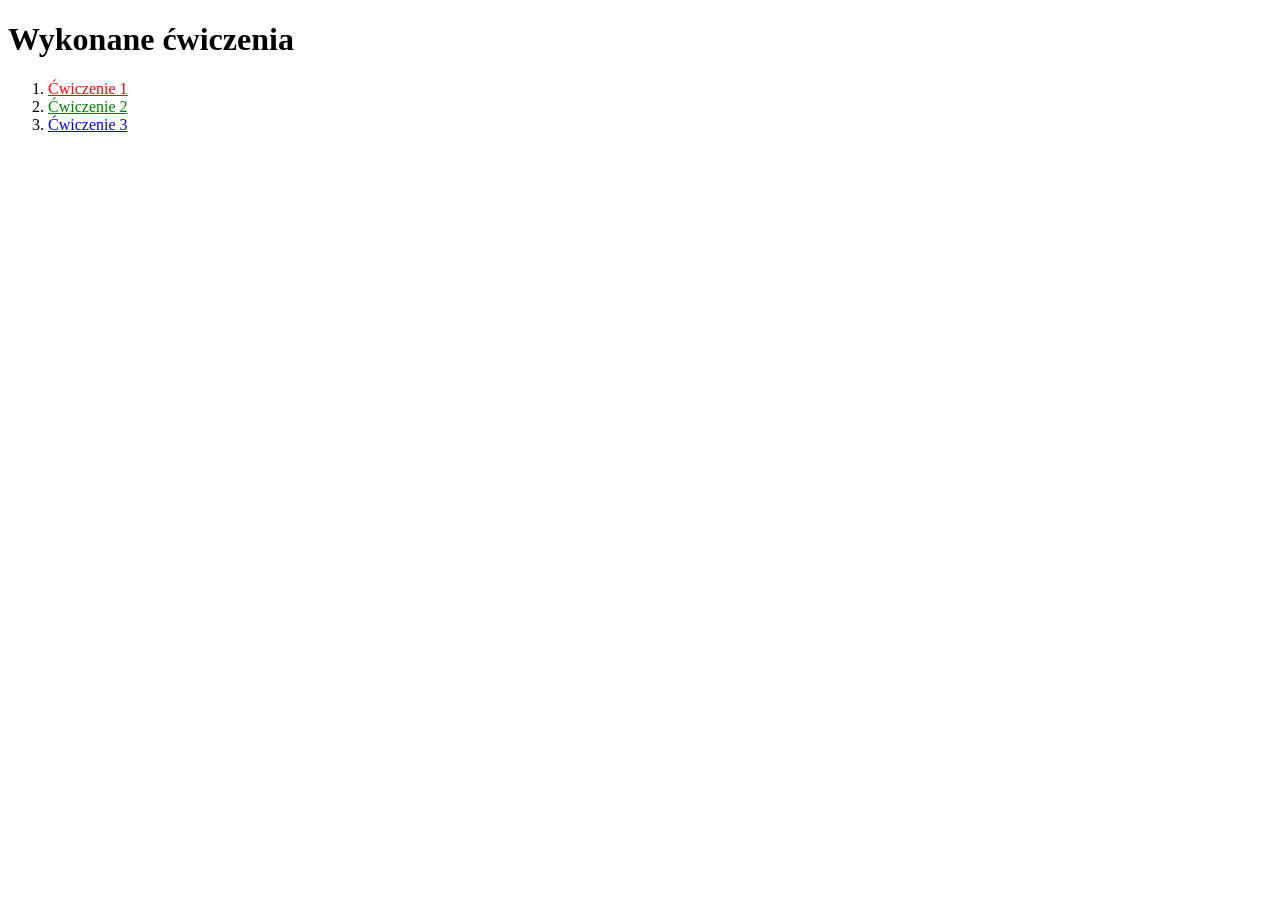
<file: lab1/index.html>
<!DOCTYPE html>
<html lang="en">
<head>
    <meta charset="UTF-8">
    <meta name="viewport" content="width=device-width, initial-scale=1.0">
    <title>Lab 1</title>
    <link rel="stylesheet" href="style.css">
</head>
<body>
    <h1>Wykonane ćwiczenia</h1>
    <ol>
        <li><a class="a1" href="cwiczenie1.html">Ćwiczenie 1</a></li>
        <li><a class="a2" href="cwiczenie2.html">Ćwiczenie 2</a></li>
        <li><a class="a3" href="cwiczenie3.html">Ćwiczenie 3</a></li>
    </ol>
</body>
</html>
</file>
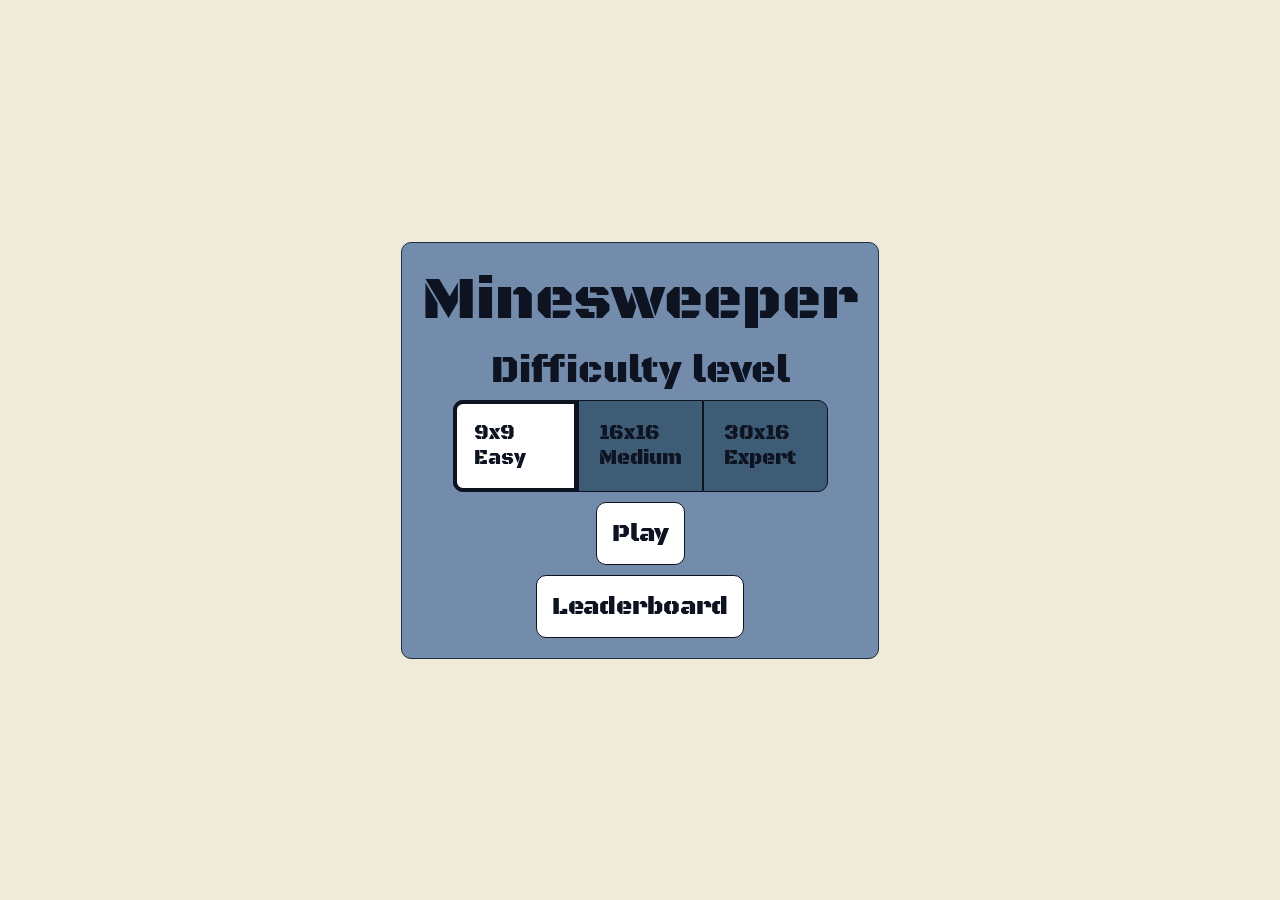
<file: lab2/index.html>
<!DOCTYPE html>
<html lang="pl">
<head>
    <meta charset="UTF-8">
    <meta name="viewport" content="width=device-width, initial-scale=1.0">
    <title>Minesweeper</title>
    <link rel="icon" href="./img/icon.png" type="image/png">
    <link rel="stylesheet" href="style.css">
    <link rel="preconnect" href="https://fonts.googleapis.com">
    <link rel="preconnect" href="https://fonts.gstatic.com" crossorigin>
    <link href="https://fonts.googleapis.com/css2?family=Black+Ops+One&display=swap" rel="stylesheet">
    <script src="script.js" defer></script>
</head>
<body>
    <div id="wrapper">
        <div class="page" id="start-page">
            <h1>Minesweeper</h1>
            <div class="board-size-selection" id="board-size-selection">
                <h2>Difficulty level</h2>
                <div class="board-size-selector">
                    <button value="0">
                        <span>9x9</span>
                        <span>Easy</span>
                    </button>
                    <button value="1">
                        <span>16x16</span>
                        <span>Medium</span>
                    </button>
                    <button value="2">
                        <span>30x16</span>
                        <span>Expert</span>
                    </button>
                </div>
            </div>
            <button class="action play">Play</button>
            <button class="action leaderboard">Leaderboard</button>
        </div>
        <div class="page" id="board-page">
            <div id="stats">
                <h2 id="mines-left">Mines left: <span></span></h2>
                <h2 id="time">Time: <span></span></h2>
            </div>
            <div id="board">
                
            </div>
            <h2 id="message"></h2>
            <div id="navigation">
                <button class="action main-menu">Main menu</button>
                <button class="action leaderboard">Leaderboard</button>
            </div>
        </div>
        <div class="page" id="leaderboard-page">
            <h1>Leaderboard</h1>
            <div class="board-size-selection" id="leaderboard-board-size-selection">
                <h2>Difficulty level</h2>
                <div class="board-size-selector">
                    <button value="0">
                        <span>9x9</span>
                        <span>Easy</span>
                    </button>
                    <button value="1">
                        <span>16x16</span>
                        <span>Medium</span>
                    </button>
                    <button value="2">
                        <span>30x16</span>
                        <span>Expert</span>
                    </button>
                </div>
            </div>
            <ol id="leaderboard-list">

            </ol>
            <button class="action main-menu">Main menu</button>
        </div>
    </div>
</body>
</html>
</file>
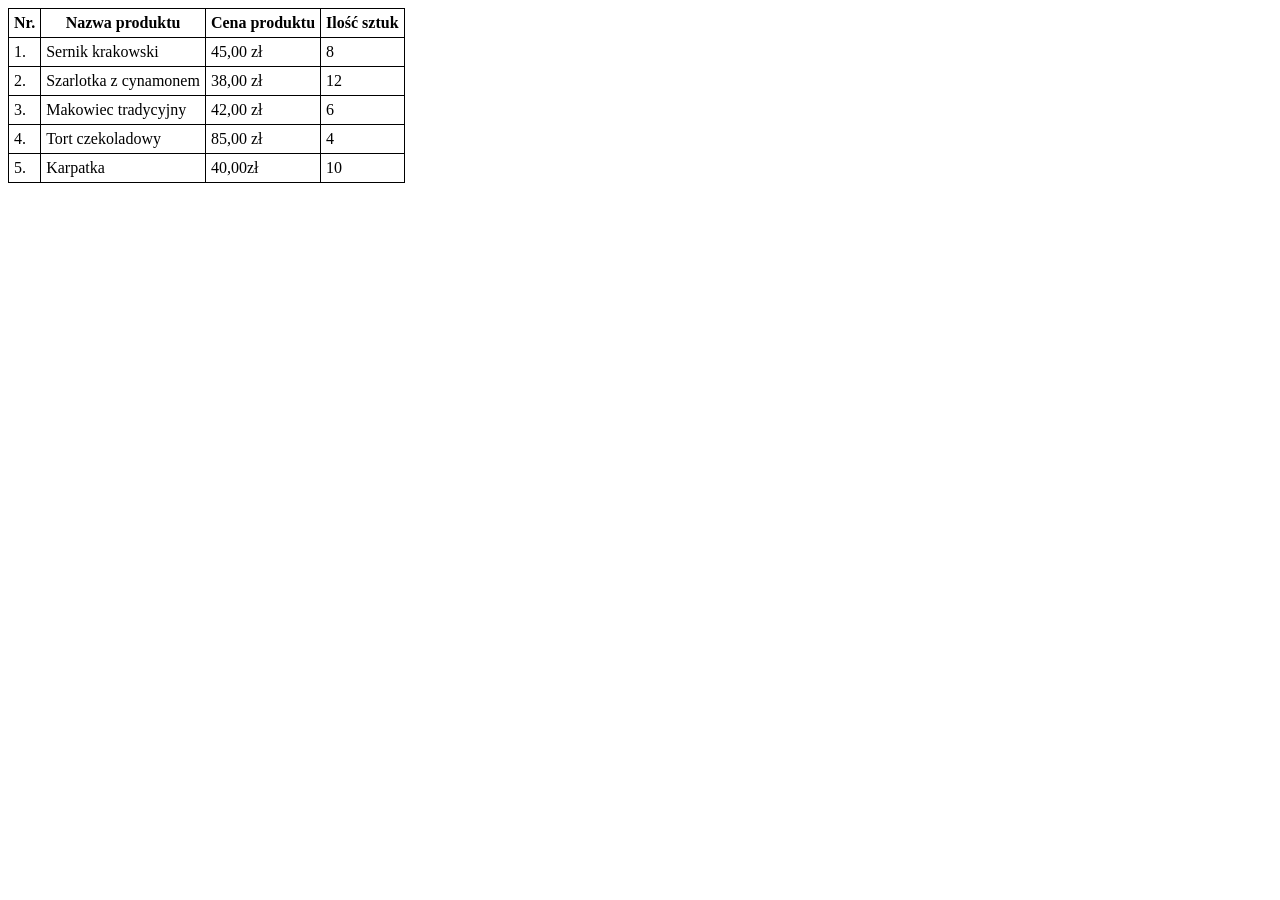
<file: lab1/cwiczenie2.html>
<!DOCTYPE html>
<html lang="en">
<head>
    <meta charset="UTF-8">
    <meta name="viewport" content="width=device-width, initial-scale=1.0">
    <title>Lab 1 - ćwiczenie 2</title>
    <link rel="stylesheet" href="style.css">
</head>
<body>
    <table>
        <tr>
            <th>Nr.</th>
            <th>Nazwa produktu</th>
            <th>Cena produktu</th>
            <th>Ilość sztuk</th>
        </tr>
        <tr>
            <td>1.</td>
            <td>Sernik krakowski</td>
            <td>45,00 zł</td>
            <td>8</td>
        </tr>
        <tr>
            <td>2.</td>
            <td>Szarlotka z cynamonem</td>
            <td>38,00 zł</td>
            <td>12</td>
        </tr>
        <tr>
            <td>3.</td>
            <td>Makowiec tradycyjny</td>
            <td>42,00 zł</td>
            <td>6</td>
        </tr>
        <tr>
            <td>4.</td>
            <td>Tort czekoladowy</td>
            <td>85,00 zł</td>
            <td>4</td>
        </tr>
        <tr>
            <td>5.</td>
            <td>Karpatka</td>
            <td>40,00zł</td>
            <td>10</td>
        </tr>
    </table>
</body>
</html>
</file>
<file: lab1/style.css>
.name {
    color: lime;
}

.square {
    width: 100px;
    height: 100px;
}

.s1 {
    background-color: blue;
}

.s2 {
    background-color: blueviolet;
}

.s3 {
    background-color: chocolate;
}

.s4 {
    background-color: darkgreen;
}

.s5 {
    background-color: deeppink;
}

.top {
    display: flex;
    flex-direction: row;
    gap: 5px;
}

.bottom {
    display: flex;
    flex-direction: row;
    gap: 5px;
}

.wrapper {
    display: flex;
    flex-direction: column;
    gap: 5px;
    align-items: center;
}

table, th, td {
    border: 1px solid black;
    border-collapse: collapse;
}

th, td {
    padding: 5px;
}

.a1 {
    color: red;
}

.a2 {
    color: green;
}

.a3 {
    color: blue;
}
</file>
<file: lab2/style.css>
:root {
    --main-bg-color: #f0ebd8;
    --secondary-bg-color: #748cab;
    --main-color: #1d2d44;
    --secondary-color: #3e5c76;
    --trietary-color: #0d1321;
    --tile-scale: 1;
}

* {
    padding: 0;
    margin: 0;
    box-sizing: border-box;
    color: var(--trietary-color);
    font-family: "Black Ops One", system-ui;
    font-weight: 400;
    font-style: normal;
}

.hidden {
    display: none!important;
}

#wrapper {
    min-width: 100%;
    min-height: 100dvh;
    background-color: var(--main-bg-color);
    display: flex;
    align-items: center;
    justify-content: center;
    flex-shrink: 0;
}

body {
    width: 100%;
    overflow: auto;
    display: flex;
}

.page {
    background-color: var(--secondary-bg-color);
    border: 1px solid var(--main-color);
    border-radius: 10px;
    padding: 20px;
    margin: 10px;
    font-size: 30px;
    display: flex;
    flex-direction: column;
}

@media screen and (width <= 600px) {
    .page {
        padding: 10px;
        margin: 5px;
        font-size: 20px;
    }
}

#start-page, #leaderboard-page {
    align-items: center;
    gap: 10px;
}

#board-page {
    gap: 5px;
}

.board-size-selection {
    display: flex;
    flex-direction: column;
    align-items: center;
    gap: 5px;
    font-size: 25px;
}

@media screen and (width <= 600px) {
    .board-size-selection {
        font-size: 15px;
    }
}

.board-size-selector {
    display: inline-grid;
    grid-template-columns: 1fr 1fr 1fr;
    gap: 0;
}

.board-size-selector button {
    border: 1px solid var(--trietary-color);
    padding: 20px;
    font-size: 20px;
    background-color: var(--secondary-color);
    color: white;
    display: flex;
    flex-direction: column;
}

@media screen and (width <= 600px) {
    .board-size-selector button {
        padding: 10px;
        font-size: 15px;
    }
}

.board-size-selector button:hover {
    outline: 4px solid var(--trietary-color);
    outline-offset: -4px;
}

.board-size-selector button:first-child {
    border-radius: 10px 0 0 10px;
}
.board-size-selector button:last-child {
    border-radius: 0 10px 10px 0;
}

.board-size-selector button.active {
    background-color: white;
    color: var(--trietary-color);
    outline: 4px solid var(--trietary-color);
    outline-offset: -4px;
}

.action {
    border: 1px solid var(--trietary-color);
    padding: 15px;
    font-size: 25px;
    border-radius: 10px;
    background-color: white;
}

@media screen and (width <= 600px) {
    .action {
        padding: 10px;
        font-size: 15px;
    }
}

.action:hover {
    outline: 4px solid var(--trietary-color);
    outline-offset: -4px;
}

#board {
    display: flex;
    flex-direction: column;
}

.board-row {
    display: flex;
}

.board-tile {
    width: 30px;
    height: 30px;
}

@media screen and (width <= 600px) {
    .board-tile {
        width: calc(30px * var(--tile-scale));
        height: calc(30px * var(--tile-scale));
    }
}

#stats {
    font-size: 12px;
    display: flex;
    justify-content: space-between;
    font-variant-numeric: tabular-nums;
}

#time span {
    display: inline-block;
    text-align: end;
    width: 3ch;
    overflow: hidden;
    vertical-align: bottom;
    text-wrap-mode: nowrap;
}

#leaderboard-list {
    list-style: none;
    counter-reset: item;
    padding-left: 0;
}

#leaderboard-list li {
    width: 10ch;
    counter-increment: item;
    font-variant-numeric: tabular-nums;
    display: flex;
    justify-content: space-between;
    font-size: 25px;
}

@media screen and (width <= 600px) {
    #leaderboard-list li {
        font-size: 20px;
    }
}

#leaderboard-list li::before {
    content: counter(item, decimal-leading-zero) ". ";
}

#leaderboard-list li span span {
    width: 1ch;
    display: inline-block;
}

#navigation {
    display: flex;
    justify-content: space-between;
}

#navigation button{
    font-size: 15px;
}

#message {
    position: fixed;
    top: 50%;
    left: 50%;
    transform: translate(-50%, -150%);
    pointer-events: none;
    z-index: 100;
    opacity: 0;
    text-shadow: 0 0 3px var(--main-color);
}

#message.show {
    animation: message-animation 5s ease-in-out forwards;
}

#message.won {
    color: green;
}

#message.lost {
    color: red;
}

@keyframes message-animation {
    0% {
        opacity: 0;
        transform: translate(-50%, -150%);
    }
    30% {
        opacity: 1;
        transform: translate(-50%, -50%);
    }
    70% {
        opacity: 1;
        transform: translate(-50%, -50%);
    }
    100% {
        opacity: 0;
        transform: translate(-50%, 150%);
    }
}
</file>
